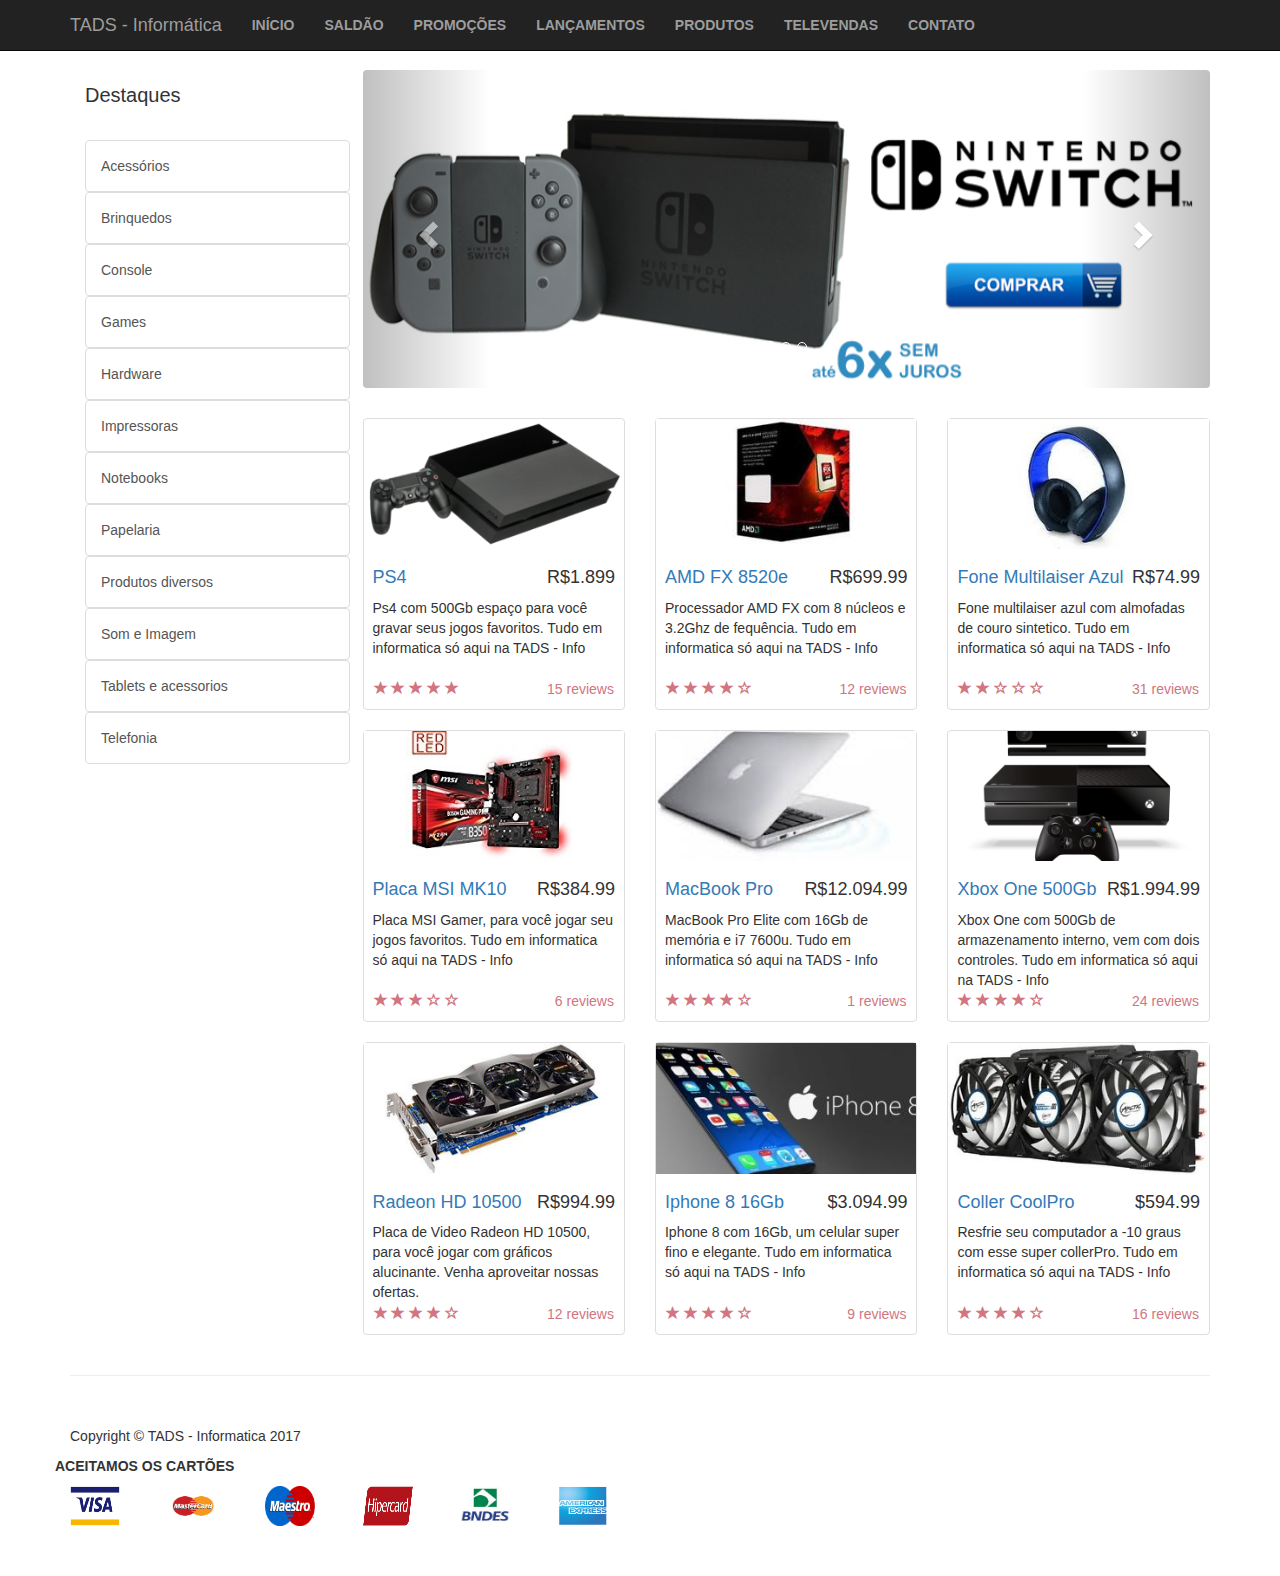
<file: index.html>
<!DOCTYPE html>
<html lang="pt-br">

<head>

    <meta charset="utf-8">
    <meta http-equiv="X-UA-Compatible" content="IE=edge">
    <meta name="viewport" content="width=device-width, initial-scale=1">
    <meta name="description" content="Loja vitual da TADS - Informática.">
    <meta name="author" content="">

    <title>TADS - Informática</title>

    <!-- Bootstrap Core CSS -->
    <link href="css/bootstrap.min.css" rel="stylesheet">

    <!-- Custom CSS -->
    <link href="css/shop-homepage.css" rel="stylesheet">

    <!-- HTML5 Shim and Respond.js IE8 support of HTML5 elements and media queries -->
    <!-- WARNING: Respond.js doesn't work if you view the page via file:// -->
    <!--[if lt IE 9]>
        <script src="https://oss.maxcdn.com/libs/html5shiv/3.7.0/html5shiv.js"></script>
        <script src="https://oss.maxcdn.com/libs/respond.js/1.4.2/respond.min.js"></script>
    <![endif]-->

</head>

<body>

    <!-- Navigation -->
    <nav class="navbar navbar-inverse navbar-fixed-top" role="navigation">
        <div class="container">
            <!-- Brand and toggle get grouped for better mobile display -->
            <div class="navbar-header">
                <button type="button" class="navbar-toggle" data-toggle="collapse" data-target="#bs-example-navbar-collapse-1">
                    <span class="sr-only">Toggle navigation</span>
                    <span class="icon-bar"></span>
                    <span class="icon-bar"></span>
                    <span class="icon-bar"></span>
                </button>
                <a class="navbar-brand" href="#">TADS - Informática</a>
            </div>
            <!-- Collect the nav links, forms, and other content for toggling -->
            <div class="collapse navbar-collapse" id="bs-example-navbar-collapse-1">
                <ul class="nav navbar-nav">
                    <li>
                      <a href="index.html"><b>INÍCIO</b></a>
                    </li>
                    <li>
                      <a href="#"><b>SALDÃO</b></a>
                    </li>
                    <li>
                      <a href="#"><b>PROMOÇÕES</b></a>
                    </li>
                    <li>
                      <a href="#"><b>LANÇAMENTOS</b></a>
                    </li>
                    <li>
                      <a href="#"><b>PRODUTOS</b></a>
                    </li>
                    <li>
                      <a href="televendas.html"><b>TELEVENDAS</b></a>
                    </li>
                    <li>
                      <a href="contato.html"><b>CONTATO</b></a>
                    </li>
                </ul>
            </div>
            <!-- /.navbar-collapse -->
        </div>
        <!-- /.container -->
    </nav>

    <!-- Page Content -->
    <div class="container">

        <div class="row">

            <div class="col-md-3">
                <div class="navbar-header">
                <button type="button" class="navbar-toggle" data-toggle="collapse" data-target="#produto-list">
                  <span class="icon-bar" style="background-color:black"></span>
                  <span class="icon-bar" style="background-color:black"></span>
                  <span class="icon-bar" style="background-color:black"></span>
                </button>
                <span class="navbar-brand lead" style="clear:left;font-size:20px">Destaques</span>
              </div>
                <div class="collapse navbar-collapse" id="produto-list">
                  <ul class="list-group nav navbar-nav" style="list-style-type:none;clear:left  ">
                  <li style="clear:left">
                    <a href="acessorios.html" class="list-group-item" style="display:block;width:265px">Acessórios</a>
                  </li>
                  <li style="clear:left">
                    <a href="#" class="list-group-item" style="display:block;width:265px">Brinquedos</a>
                  </li>
                  <li style="clear:left">
                    <a href="#" class="list-group-item" style="display:block;width:265px">Console</a>
                  </li>
                  <li>
                    <a href="#" class="list-group-item" style="display:block;width:265px">Games</a>
                  </li>
                  <li>
                    <a href="#" class="list-group-item" style="display:block;width:265px">Hardware</a>
                  </li>
                  <li>
                    <a href="#" class="list-group-item" style="display:block;width:265px">Impressoras</a>
                  </li>
                  <li>
                    <a href="#" class="list-group-item" style="display:block;width:265px">Notebooks</a>
                  </li>
                  <li>
                    <a href="#" class="list-group-item" style="display:block;width:265px">Papelaria</a>
                  </li>
                  <li>
                    <a href="#" class="list-group-item" style="display:block;width:265px">Produtos diversos</a>
                  </li>
                  <li>
                    <a href="#" class="list-group-item" style="display:block;width:265px">Som e Imagem</a>
                  </li>
                  <li>
                    <a href="#" class="list-group-item" style="display:block;width:265px">Tablets e acessorios</a>
                  </li>
                  <li>
                    <a href="#" class="list-group-item" style="display:block;width:265px">Telefonia</a>
                  </li>
                  </ul>
                </div>
            </div>

            <div class="col-md-9">

                <div class="row carousel-holder">

                    <div class="col-md-12">
                        <div id="carousel-example-generic" class="carousel slide" data-ride="carousel">
                            <ol class="carousel-indicators">
                                <li data-target="#carousel-example-generic" data-slide-to="0" class="active"></li>
                                <li data-target="#carousel-example-generic" data-slide-to="1"></li>
                                <li data-target="#carousel-example-generic" data-slide-to="2"></li>
                            </ol>
                            <div class="carousel-inner">
                                <div class="item active">
                                    <img class="slide-image" src="./imagens/produtos/nintendo.png" alt="">
                                </div>
                                <div class="item">
                                    <img class="slide-image" src="./imagens/produtos/impressora.jpg" alt="">
                                </div>
                                <div class="item">
                                    <img class="slide-image" src="./imagens/produtos/computadores.jpg" alt="">
                                </div>
                            </div>
                            <a class="left carousel-control" href="#carousel-example-generic" data-slide="prev">
                                <span class="glyphicon glyphicon-chevron-left"></span>
                            </a>
                            <a class="right carousel-control" href="#carousel-example-generic" data-slide="next">
                                <span class="glyphicon glyphicon-chevron-right"></span>
                            </a>
                        </div>
                    </div>

                </div>

                <div class="row">

                    <div class="col-sm-4 col-lg-4 col-md-4">
                        <div class="thumbnail">
                            <img src="./imagens/produtos/ps4.png" alt="">
                            <div class="caption">
                                <h4 class="pull-right">R$1.899</h4>
                                <h4><a href="#">PS4</a>
                                </h4>
                                <p>Ps4 com 500Gb espaço para você gravar seus jogos favoritos. Tudo em informatica só aqui na TADS - Info</p>
                            </div>
                            <div class="ratings">
                                <p class="pull-right">15 reviews</p>
                                <p>
                                    <span class="glyphicon glyphicon-star"></span>
                                    <span class="glyphicon glyphicon-star"></span>
                                    <span class="glyphicon glyphicon-star"></span>
                                    <span class="glyphicon glyphicon-star"></span>
                                    <span class="glyphicon glyphicon-star"></span>
                                </p>
                            </div>
                        </div>
                    </div>

                    <div class="col-sm-4 col-lg-4 col-md-4">
                        <div class="thumbnail">
                            <img src="./imagens/produtos/amd.JPG" alt="">
                            <div class="caption">
                                <h4 class="pull-right">R$699.99</h4>
                                <h4><a href="#">AMD FX 8520e</a>
                                </h4>
                                <p>Processador AMD FX com 8 núcleos e 3.2Ghz de fequência. Tudo em informatica só aqui na TADS - Info</p>
                            </div>
                            <div class="ratings">
                                <p class="pull-right">12 reviews</p>
                                <p>
                                    <span class="glyphicon glyphicon-star"></span>
                                    <span class="glyphicon glyphicon-star"></span>
                                    <span class="glyphicon glyphicon-star"></span>
                                    <span class="glyphicon glyphicon-star"></span>
                                    <span class="glyphicon glyphicon-star-empty"></span>
                                </p>
                            </div>
                        </div>
                    </div>

                    <div class="col-sm-4 col-lg-4 col-md-4">
                        <div class="thumbnail">
                            <img src="./imagens/produtos/fone.jpg" alt="">
                            <div class="caption">
                                <h4 class="pull-right">R$74.99</h4>
                                <h4><a href="#">Fone Multilaiser Azul</a>
                                </h4>
                                <p>Fone multilaiser azul com almofadas de couro sintetico. Tudo em informatica só aqui na TADS - Info</p>
                            </div>
                            <div class="ratings">
                                <p class="pull-right">31 reviews</p>
                                <p>
                                    <span class="glyphicon glyphicon-star"></span>
                                    <span class="glyphicon glyphicon-star"></span>
                                    <span class="glyphicon glyphicon-star-empty"></span>
                                    <span class="glyphicon glyphicon-star-empty"></span>
                                    <span class="glyphicon glyphicon-star-empty"></span>
                                </p>
                            </div>
                        </div>
                    </div>

                    <div class="col-sm-4 col-lg-4 col-md-4">
                        <div class="thumbnail">
                            <img src="./imagens/produtos/placamsi.jpg" alt="">
                            <div class="caption">
                                <h4 class="pull-right">R$384.99</h4>
                                <h4><a href="#">Placa MSI MK10</a>
                                </h4>
                                <p>Placa MSI Gamer, para você jogar seu jogos favoritos. Tudo em informatica só aqui na TADS - Info</p>
                            </div>
                            <div class="ratings">
                                <p class="pull-right">6 reviews</p>
                                <p>
                                    <span class="glyphicon glyphicon-star"></span>
                                    <span class="glyphicon glyphicon-star"></span>
                                    <span class="glyphicon glyphicon-star"></span>
                                    <span class="glyphicon glyphicon-star-empty"></span>
                                    <span class="glyphicon glyphicon-star-empty"></span>
                                </p>
                            </div>
                        </div>
                    </div>

                    <div class="col-sm-4 col-lg-4 col-md-4">
                        <div class="thumbnail">
                            <img src="./imagens/produtos/mac.jpg" alt="">
                            <div class="caption">
                                <h4 class="pull-right">R$12.094.99</h4>
                                <h4><a href="#">MacBook Pro</a>
                                </h4>
                                <p> MacBook Pro Elite com 16Gb de memória e i7 7600u. Tudo em informatica só aqui na TADS - Info</p>
                            </div>
                            <div class="ratings">
                                <p class="pull-right">1 reviews</p>
                                <p>
                                    <span class="glyphicon glyphicon-star"></span>
                                    <span class="glyphicon glyphicon-star"></span>
                                    <span class="glyphicon glyphicon-star"></span>
                                    <span class="glyphicon glyphicon-star"></span>
                                    <span class="glyphicon glyphicon-star-empty"></span>
                                </p>
                            </div>
                        </div>
                    </div>
                    <div class="col-sm-4 col-lg-4 col-md-4">
                        <div class="thumbnail">
                            <img src="./imagens/produtos/xbox.png" alt="">
                            <div class="caption">
                                <h4 class="pull-right">R$1.994.99</h4>
                                <h4><a href="#">Xbox One 500Gb</a>
                                </h4>
                                <p>Xbox One com 500Gb de armazenamento interno, vem com dois controles. Tudo em informatica só aqui na TADS - Info</p>
                            </div>
                            <div class="ratings">
                                <p class="pull-right">24 reviews</p>
                                <p>
                                    <span class="glyphicon glyphicon-star"></span>
                                    <span class="glyphicon glyphicon-star"></span>
                                    <span class="glyphicon glyphicon-star"></span>
                                    <span class="glyphicon glyphicon-star"></span>
                                    <span class="glyphicon glyphicon-star-empty"></span>
                                </p>
                            </div>
                        </div>
                    </div>
                    <div class="col-sm-4 col-lg-4 col-md-4">
                        <div class="thumbnail">
                            <img src="./imagens/produtos/radeon.JPG" alt="">
                            <div class="caption">
                                <h4 class="pull-right">R$994.99</h4>
                                <h4><a href="#">Radeon HD 10500</a>
                                </h4>
                                <p>Placa de Video Radeon HD 10500, para você jogar com gráficos alucinante. Venha aproveitar nossas ofertas.</p>
                            </div>
                            <div class="ratings">
                                <p class="pull-right">12 reviews</p>
                                <p>
                                    <span class="glyphicon glyphicon-star"></span>
                                    <span class="glyphicon glyphicon-star"></span>
                                    <span class="glyphicon glyphicon-star"></span>
                                    <span class="glyphicon glyphicon-star"></span>
                                    <span class="glyphicon glyphicon-star-empty"></span>
                                </p>
                            </div>
                        </div>
                    </div>
                    <div class="col-sm-4 col-lg-4 col-md-4">
                        <div class="thumbnail">
                            <img src="./imagens/produtos/iphone8.jpg" alt="">
                            <div class="caption">
                                <h4 class="pull-right">$3.094.99</h4>
                                <h4><a href="#">Iphone 8 16Gb</a>
                                </h4>
                                <p>Iphone 8 com 16Gb, um celular super fino e elegante. Tudo em informatica só aqui na TADS - Info</p>
                            </div>
                            <div class="ratings">
                                <p class="pull-right">9 reviews</p>
                                <p>
                                    <span class="glyphicon glyphicon-star"></span>
                                    <span class="glyphicon glyphicon-star"></span>
                                    <span class="glyphicon glyphicon-star"></span>
                                    <span class="glyphicon glyphicon-star"></span>
                                    <span class="glyphicon glyphicon-star-empty"></span>
                                </p>
                            </div>
                        </div>
                    </div>
                    <div class="col-sm-4 col-lg-4 col-md-4">
                        <div class="thumbnail">
                            <img src="./imagens/produtos/fan.jpg" alt="">
                            <div class="caption">
                                <h4 class="pull-right">$594.99</h4>
                                <h4><a href="#">Coller CoolPro</a>
                                </h4>
                                <p>Resfrie seu computador a -10 graus com esse super collerPro. Tudo em informatica só aqui na TADS - Info</p>
                            </div>
                            <div class="ratings">
                                <p class="pull-right">16 reviews</p>
                                <p>
                                    <span class="glyphicon glyphicon-star"></span>
                                    <span class="glyphicon glyphicon-star"></span>
                                    <span class="glyphicon glyphicon-star"></span>
                                    <span class="glyphicon glyphicon-star"></span>
                                    <span class="glyphicon glyphicon-star-empty"></span>
                                </p>
                            </div>
                        </div>
                    </div>
                </div>

            </div>

        </div>

    </div>
    <!-- /.container -->

    <div class="container">

        <hr>

        <!-- Footer -->
        <footer>
            <div class="row">
                <div class="col-lg-12">
                    <p>Copyright &copy; TADS - Informatica 2017</p>
                </div>
                <div class="row">
                  <div class="col-md-5">
                   <p><b>ACEITAMOS OS CARTÕES</b></p>
                  </div>
                </div>
                <div class="row" style="margin:auto;width:100%">
                  <div class="col-md-1">
                     <img src="imagens/logos/visa.jpg" height="40px" width="50px"></div>
                  <div class="col-md-1">
                     <img src="imagens/logos/mastercard.jpg" height="40px" width="50px"></div>
                  <div class="col-md-1">
                     <img src="imagens/logos/maestro.png" height="40px" width="50px"></div>
                  <div class="col-md-1">
                     <img src="imagens/logos/hipercard.png" height="40px" width="50px"></div>
                  <div class="col-md-1">
                     <img src="imagens/logos/bndes.jpg" height="40px" width="50px"></div>
                  <div class="col-md-1">
                     <img src="imagens/logos/americanexpress.png" height="40px" width="50px"></div>
                </div>
            </div>
        </footer>

    </div>
    <!-- /.container -->

    <!-- jQuery -->
    <script src="js/jquery.js"></script>

    <!-- Bootstrap Core JavaScript -->
    <script src="js/bootstrap.min.js"></script>

</body>

</html>
</file>
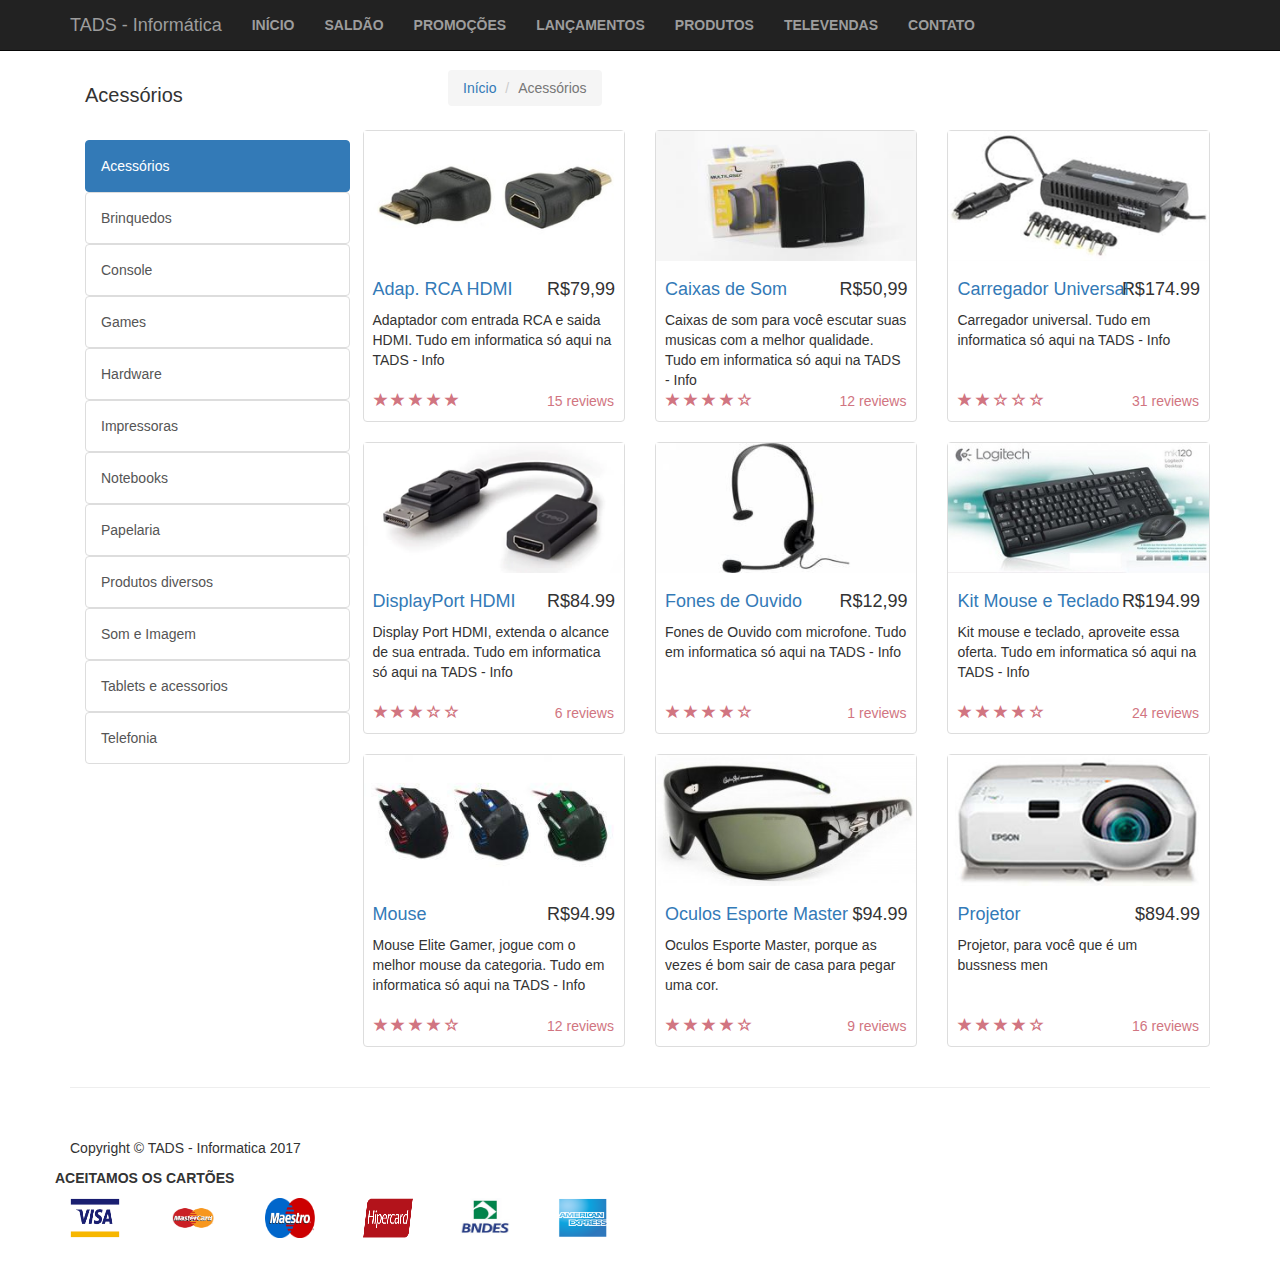
<file: acessorios.html>
<!DOCTYPE html>
<html lang="pt-br">

<head>

    <meta charset="utf-8">
    <meta http-equiv="X-UA-Compatible" content="IE=edge">
    <meta name="viewport" content="width=device-width, initial-scale=1">
    <meta name="description" content="Loja vitual da TADS - Informática.">
    <meta name="author" content="">

    <title>TADS - Informática</title>

    <!-- Bootstrap Core CSS -->
    <link href="css/bootstrap.min.css" rel="stylesheet">

    <!-- Custom CSS -->
    <link href="css/shop-homepage.css" rel="stylesheet">

    <!-- HTML5 Shim and Respond.js IE8 support of HTML5 elements and media queries -->
    <!-- WARNING: Respond.js doesn't work if you view the page via file:// -->
    <!--[if lt IE 9]>
        <script src="https://oss.maxcdn.com/libs/html5shiv/3.7.0/html5shiv.js"></script>
        <script src="https://oss.maxcdn.com/libs/respond.js/1.4.2/respond.min.js"></script>
    <![endif]-->

</head>

<body>

    <!-- Navigation -->
    <nav class="navbar navbar-inverse navbar-fixed-top" role="navigation">
        <div class="container">
            <!-- Brand and toggle get grouped for better mobile display -->
            <div class="navbar-header">
                <button type="button" class="navbar-toggle" data-toggle="collapse" data-target="#bs-example-navbar-collapse-1">
                    <span class="sr-only">Toggle navigation</span>
                    <span class="icon-bar"></span>
                    <span class="icon-bar"></span>
                    <span class="icon-bar"></span>
                </button>
                <a class="navbar-brand" href="#">TADS - Informática</a>
            </div>
            <!-- Collect the nav links, forms, and other content for toggling -->
            <div class="collapse navbar-collapse" id="bs-example-navbar-collapse-1">
                <ul class="nav navbar-nav">
                    <li>
                      <a href="index.html"><b>INÍCIO</b></a>
                    </li>
                    <li>
                      <a href="#"><b>SALDÃO</b></a>
                    </li>
                    <li>
                      <a href="#"><b>PROMOÇÕES</b></a>
                    </li>
                    <li>
                      <a href="#"><b>LANÇAMENTOS</b></a>
                    </li>
                    <li>
                      <a href="#"><b>PRODUTOS</b></a>
                    </li>
                    <li>
                      <a href="televendas.html"><b>TELEVENDAS</b></a>
                    </li>
                    <li>
                      <a href="contato.html"><b>CONTATO</b></a>
                    </li>
                </ul>
            </div>
            <!-- /.navbar-collapse -->
        </div>
        <!-- /.container -->
    </nav>

    <!-- Page Content -->
    <div class="container">
        <div class="row">

            <div class="col-md-3">
                <div class="navbar-header">
                <button type="button" class="navbar-toggle" data-toggle="collapse" data-target="#produto-list">
                  <span class="icon-bar" style="background-color:black"></span>
                  <span class="icon-bar" style="background-color:black"></span>
                  <span class="icon-bar" style="background-color:black"></span>
                </button>
                <span class="navbar-brand lead" style="clear:left;font-size:20px">Acessórios</span>
              </div>
                <div class="collapse navbar-collapse" id="produto-list">
                  <ul class="list-group nav navbar-nav" style="list-style-type:none;clear:left  ">
                  <li style="clear:left">
                    <a href="#" class="list-group-item active" style="display:block;width:265px">Acessórios</a>
                  </li>
                  <li style="clear:left">
                    <a href="#" class="list-group-item" style="display:block;width:265px">Brinquedos</a>
                  </li>
                  <li style="clear:left">
                    <a href="#" class="list-group-item" style="display:block;width:265px">Console</a>
                  </li>
                  <li>
                    <a href="#" class="list-group-item" style="display:block;width:265px">Games</a>
                  </li>
                  <li>
                    <a href="#" class="list-group-item" style="display:block;width:265px">Hardware</a>
                  </li>
                  <li>
                    <a href="#" class="list-group-item" style="display:block;width:265px">Impressoras</a>
                  </li>
                  <li>
                    <a href="#" class="list-group-item" style="display:block;width:265px">Notebooks</a>
                  </li>
                  <li>
                    <a href="#" class="list-group-item" style="display:block;width:265px">Papelaria</a>
                  </li>
                  <li>
                    <a href="#" class="list-group-item" style="display:block;width:265px">Produtos diversos</a>
                  </li>
                  <li>
                    <a href="#" class="list-group-item" style="display:block;width:265px">Som e Imagem</a>
                  </li>
                  <li>
                    <a href="#" class="list-group-item" style="display:block;width:265px">Tablets e acessorios</a>
                  </li>
                  <li>
                    <a href="#" class="list-group-item" style="display:block;width:265px">Telefonia</a>
                  </li>
                  </ul>
                </div>
            </div>
            <ol class="breadcrumb" style="position: absolute; left: 35%;">
              <li><a href="index.html">Início</a></li>
              <li class="active">Acessórios</li>
            </ol>
            <div class="col-md-9" style="margin-top:60px">

                <div class="row">

                    <div class="col-sm-4 col-lg-4 col-md-4">
                        <div class="thumbnail">
                            <img src="./imagens/produtos/adaptadorcahdmi.jpg" alt="">
                            <div class="caption">
                                <h4 class="pull-right">R$79,99</h4>
                                <h4><a href="#">Adap. RCA HDMI</a>
                                </h4>
                                <p> Adaptador com entrada RCA e saida HDMI. Tudo em informatica só aqui na TADS - Info</p>
                            </div>
                            <div class="ratings">
                                <p class="pull-right">15 reviews</p>
                                <p>
                                    <span class="glyphicon glyphicon-star"></span>
                                    <span class="glyphicon glyphicon-star"></span>
                                    <span class="glyphicon glyphicon-star"></span>
                                    <span class="glyphicon glyphicon-star"></span>
                                    <span class="glyphicon glyphicon-star"></span>
                                </p>
                            </div>
                        </div>
                    </div>

                    <div class="col-sm-4 col-lg-4 col-md-4">
                        <div class="thumbnail">
                            <img src="./imagens/produtos/caixasdesom.jpg" alt="">
                            <div class="caption">
                                <h4 class="pull-right">R$50,99</h4>
                                <h4><a href="#">Caixas de Som</a>
                                </h4>
                                <p>Caixas de som para você escutar suas musicas com a melhor qualidade. Tudo em informatica só aqui na TADS - Info</p>
                            </div>
                            <div class="ratings">
                                <p class="pull-right">12 reviews</p>
                                <p>
                                    <span class="glyphicon glyphicon-star"></span>
                                    <span class="glyphicon glyphicon-star"></span>
                                    <span class="glyphicon glyphicon-star"></span>
                                    <span class="glyphicon glyphicon-star"></span>
                                    <span class="glyphicon glyphicon-star-empty"></span>
                                </p>
                            </div>
                        </div>
                    </div>

                    <div class="col-sm-4 col-lg-4 col-md-4">
                        <div class="thumbnail">
                            <img src="./imagens/produtos/carregador.jpeg" alt="">
                            <div class="caption">
                                <h4 class="pull-right">R$174.99</h4>
                                <h4><a href="#">Carregador Universal</a>
                                </h4>
                                <p>Carregador universal. Tudo em informatica só aqui na TADS - Info</p>
                            </div>
                            <div class="ratings">
                                <p class="pull-right">31 reviews</p>
                                <p>
                                    <span class="glyphicon glyphicon-star"></span>
                                    <span class="glyphicon glyphicon-star"></span>
                                    <span class="glyphicon glyphicon-star-empty"></span>
                                    <span class="glyphicon glyphicon-star-empty"></span>
                                    <span class="glyphicon glyphicon-star-empty"></span>
                                </p>
                            </div>
                        </div>
                    </div>

                    <div class="col-sm-4 col-lg-4 col-md-4">
                        <div class="thumbnail">
                            <img src="./imagens/produtos/displayport.jpg" alt="">
                            <div class="caption">
                                <h4 class="pull-right">R$84.99</h4>
                                <h4><a href="#">DisplayPort HDMI</a>
                                </h4>
                                <p>Display Port HDMI, extenda o alcance de sua entrada. Tudo em informatica só aqui na TADS - Info </p>
                            </div>
                            <div class="ratings">
                                <p class="pull-right">6 reviews</p>
                                <p>
                                    <span class="glyphicon glyphicon-star"></span>
                                    <span class="glyphicon glyphicon-star"></span>
                                    <span class="glyphicon glyphicon-star"></span>
                                    <span class="glyphicon glyphicon-star-empty"></span>
                                    <span class="glyphicon glyphicon-star-empty"></span>
                                </p>
                            </div>
                        </div>
                    </div>

                    <div class="col-sm-4 col-lg-4 col-md-4">
                        <div class="thumbnail">
                            <img src="./imagens/produtos/fonesdeouvido.jpg" alt="">
                            <div class="caption">
                                <h4 class="pull-right">R$12,99</h4>
                                <h4><a href="#">Fones de Ouvido</a>
                                </h4>
                                <p>Fones de Ouvido com microfone. Tudo em informatica só aqui na TADS - Info</p>
                            </div>
                            <div class="ratings">
                                <p class="pull-right">1 reviews</p>
                                <p>
                                    <span class="glyphicon glyphicon-star"></span>
                                    <span class="glyphicon glyphicon-star"></span>
                                    <span class="glyphicon glyphicon-star"></span>
                                    <span class="glyphicon glyphicon-star"></span>
                                    <span class="glyphicon glyphicon-star-empty"></span>
                                </p>
                            </div>
                        </div>
                    </div>
                    <div class="col-sm-4 col-lg-4 col-md-4">
                        <div class="thumbnail">
                            <img src="./imagens/produtos/kitmouse.jpg" alt="">
                            <div class="caption">
                                <h4 class="pull-right">R$194.99</h4>
                                <h4><a href="#">Kit Mouse e Teclado</a>
                                </h4>
                                <p>Kit mouse e teclado, aproveite essa oferta. Tudo em informatica só aqui na TADS - Info</p>
                            </div>
                            <div class="ratings">
                                <p class="pull-right">24 reviews</p>
                                <p>
                                    <span class="glyphicon glyphicon-star"></span>
                                    <span class="glyphicon glyphicon-star"></span>
                                    <span class="glyphicon glyphicon-star"></span>
                                    <span class="glyphicon glyphicon-star"></span>
                                    <span class="glyphicon glyphicon-star-empty"></span>
                                </p>
                            </div>
                        </div>
                    </div>
                    <div class="col-sm-4 col-lg-4 col-md-4">
                        <div class="thumbnail">
                            <img src="./imagens/produtos/mouse.png" alt="">
                            <div class="caption">
                                <h4 class="pull-right">R$94.99</h4>
                                <h4><a href="#">Mouse</a>
                                </h4>
                                <p>Mouse Elite Gamer, jogue com o melhor mouse da categoria. Tudo em informatica só aqui na TADS - Info</p>
                            </div>
                            <div class="ratings">
                                <p class="pull-right">12 reviews</p>
                                <p>
                                    <span class="glyphicon glyphicon-star"></span>
                                    <span class="glyphicon glyphicon-star"></span>
                                    <span class="glyphicon glyphicon-star"></span>
                                    <span class="glyphicon glyphicon-star"></span>
                                    <span class="glyphicon glyphicon-star-empty"></span>
                                </p>
                            </div>
                        </div>
                    </div>
                    <div class="col-sm-4 col-lg-4 col-md-4">
                        <div class="thumbnail">
                            <img src="./imagens/produtos/oculos.jpg" alt="">
                            <div class="caption">
                                <h4 class="pull-right">$94.99</h4>
                                <h4><a href="#">Oculos Esporte Master</a>
                                </h4>
                                <p>Oculos Esporte Master, porque as vezes é bom sair de casa para pegar uma cor.</p>
                            </div>
                            <div class="ratings">
                                <p class="pull-right">9 reviews</p>
                                <p>
                                    <span class="glyphicon glyphicon-star"></span>
                                    <span class="glyphicon glyphicon-star"></span>
                                    <span class="glyphicon glyphicon-star"></span>
                                    <span class="glyphicon glyphicon-star"></span>
                                    <span class="glyphicon glyphicon-star-empty"></span>
                                </p>
                            </div>
                        </div>
                    </div>
                    <div class="col-sm-4 col-lg-4 col-md-4">
                        <div class="thumbnail">
                            <img src="./imagens/produtos/projetor.jpg" alt="">
                            <div class="caption">
                                <h4 class="pull-right">$894.99</h4>
                                <h4><a href="#">Projetor</a>
                                </h4>
                                <p>Projetor, para você que é um bussness men</p>
                            </div>
                            <div class="ratings">
                                <p class="pull-right">16 reviews</p>
                                <p>
                                    <span class="glyphicon glyphicon-star"></span>
                                    <span class="glyphicon glyphicon-star"></span>
                                    <span class="glyphicon glyphicon-star"></span>
                                    <span class="glyphicon glyphicon-star"></span>
                                    <span class="glyphicon glyphicon-star-empty"></span>
                                </p>
                            </div>
                        </div>
                    </div>
                </div>

            </div>

        </div>

    </div>
    <!-- /.container -->

    <div class="container">

        <hr>

        <!-- Footer -->
        <footer>
            <div class="row">
                <div class="col-lg-12">
                    <p>Copyright &copy; TADS - Informatica 2017</p>
                </div>
                <div class="row">
                  <div class="col-md-5">
                   <p><b>ACEITAMOS OS CARTÕES</b></p>
                  </div>
                </div>
                <div class="row" style="margin:auto;width:100%">
                  <div class="col-md-1">
                     <img src="imagens/logos/visa.jpg" height="40px" width="50px"></div>
                  <div class="col-md-1">
                     <img src="imagens/logos/mastercard.jpg" height="40px" width="50px"></div>
                  <div class="col-md-1">
                     <img src="imagens/logos/maestro.png" height="40px" width="50px"></div>
                  <div class="col-md-1">
                     <img src="imagens/logos/hipercard.png" height="40px" width="50px"></div>
                  <div class="col-md-1">
                     <img src="imagens/logos/bndes.jpg" height="40px" width="50px"></div>
                  <div class="col-md-1">
                     <img src="imagens/logos/americanexpress.png" height="40px" width="50px"></div>
                </div>
            </div>
        </footer>

    </div>
    <!-- /.container -->

    <!-- jQuery -->
    <script src="js/jquery.js"></script>

    <!-- Bootstrap Core JavaScript -->
    <script src="js/bootstrap.min.js"></script>

</body>

</html>
</file>
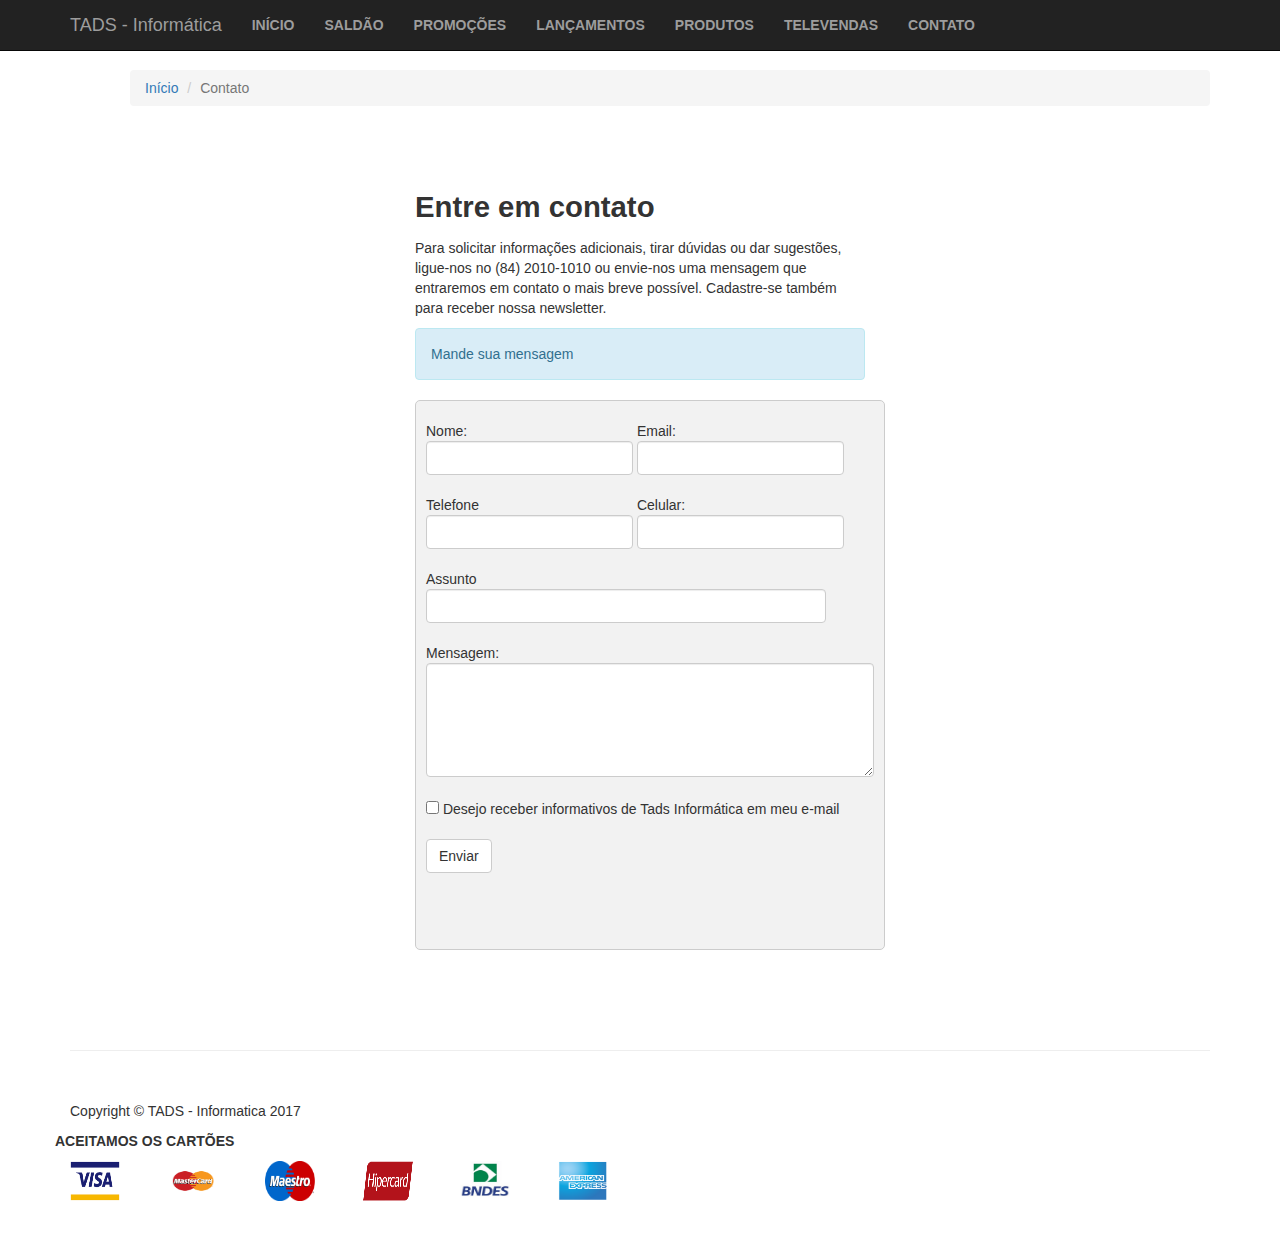
<file: contato.html>
<!DOCTYPE html>
<html lang="pt-br">

<head>

    <meta charset="utf-8">
    <meta http-equiv="X-UA-Compatible" content="IE=edge">
    <meta name="viewport" content="width=device-width, initial-scale=1">
    <meta name="description" content="Loja vitual da TADS - Informática.">
    <meta name="author" content="">

    <title>TADS - Informática</title>

    <!-- Bootstrap Core CSS -->
    <link href="css/bootstrap.min.css" rel="stylesheet">

    <!-- Custom CSS -->
    <link href="css/shop-homepage.css" rel="stylesheet">
    <!-- Script criado -->
    <script src="js/script.js"></script>

    <!-- HTML5 Shim and Respond.js IE8 support of HTML5 elements and media queries -->
    <!-- WARNING: Respond.js doesn't work if you view the page via file:// -->
    <!--[if lt IE 9]>
        <script src="https://oss.maxcdn.com/libs/html5shiv/3.7.0/html5shiv.js"></script>
        <script src="https://oss.maxcdn.com/libs/respond.js/1.4.2/respond.min.js"></script>
    <![endif]-->

</head>

<body>

    <!-- Navigation -->
    <nav class="navbar navbar-inverse navbar-fixed-top" role="navigation">
        <div class="container">
            <!-- Brand and toggle get grouped for better mobile display -->
            <div class="navbar-header">
                <button type="button" class="navbar-toggle" data-toggle="collapse" data-target="#bs-example-navbar-collapse-1">
                    <span class="sr-only">Toggle navigation</span>
                    <span class="icon-bar"></span>
                    <span class="icon-bar"></span>
                    <span class="icon-bar"></span>
                </button>
                <a class="navbar-brand" href="#">TADS - Informática</a>
            </div>
            <!-- Collect the nav links, forms, and other content for toggling -->
            <div class="collapse navbar-collapse" id="bs-example-navbar-collapse-1">
                <ul class="nav navbar-nav">
                    <li>
                      <a href="index.html"><b>INÍCIO</b></a>
                    </li>
                    <li>
                      <a href="#"><b>SALDÃO</b></a>
                    </li>
                    <li>
                      <a href="#"><b>PROMOÇÕES</b></a>
                    </li>
                    <li>
                      <a href="#"><b>LANÇAMENTOS</b></a>
                    </li>
                    <li>
                      <a href="#"><b>PRODUTOS</b></a>
                    </li>
                    <li>
                      <a href="televendas.html"><b>TELEVENDAS</b></a>
                    </li>
                    <li>
                      <a href="contato.html"><b>CONTATO</b></a>
                    </li>
                </ul>
            </div>
            <!-- /.navbar-collapse -->
        </div>
        <!-- /.container -->
    </nav>

    <!-- Page Content -->
    <div class="container">

      <ol class="breadcrumb" style="margin-left: 60px;">
        <li><a href="index.html">Início</a></li>
        <li class="active">Contato</li>
      </ol>
        <div class="row">

            <div class="col-md-12" style="margin-top:60px">
              <div style="width: 450px;margin-left:auto;margin-right:auto">
                 <p style="font-size: 22pt;"><b>Entre em contato</b></p>
                 <p>Para solicitar informações adicionais, tirar dúvidas ou dar sugestões, ligue-nos no (84) 2010-1010 ou envie-nos uma mensagem que entraremos em contato o mais breve possível. Cadastre-se também para receber nossa newsletter.</p>
                 <div class="alert alert-info" role="alert">
                   Mande sua mensagem
                 </div>
                 <div style="height: 550px; width: 470px; background-color: #f2f2f2; border-radius: 5px; border-width: 1px; border-style: solid; border-color: #cccccc";>
                     <div style="margin-top:10px;padding:10px">
                 <form name="contato" class="form-inline" onsubmit="validateForm()">
                 <div class="form-group">
                     Nome:<br>
                     <input type="text" class="form-control" name="nome">
                 </div>
                 <div class="form-group">
                     Email:<br>
                     <input type="email" class="form-control" name="email">
                 </div></form><br>
                 <form class="form-inline">
                 <div class="form-group">
                     Telefone<br>
                     <input type="text" class="form-control" name="telefone">
                 </div>
                 <div class="form-group">
                     Celular:<br>
                     <input type="text" class="form-control" name="celular">
                 </div></form><br>
                 Assunto<br>
                 <input type="text" class="form-control" style="width: 400px;">
                 <br>
                 <div class="form-group">
                     Mensagem:<br>
                     <textarea class="form-control" rows="5"></textarea><br>
                     <input type="checkbox" id="inlineCheckbox1" value="option1"> Desejo receber informativos de Tads Informática em meu e-mail <br><br>
                     <input class="btn btn-default" type="submit" value="Enviar">
                 </div>
                 </div>
                 </div>
            </div>

        </div>

    </div>
  </div>
    <!-- /.container -->

    <div class="container" style="margin-top:80px">

        <hr>

        <!-- Footer -->
        <footer>
            <div class="row">
                <div class="col-lg-12">
                    <p>Copyright &copy; TADS - Informatica 2017</p>
                </div>
                <div class="row">
                  <div class="col-md-5">
                   <p><b>ACEITAMOS OS CARTÕES</b></p>
                  </div>
                </div>
                <div class="row" style="margin:auto;width:100%">
                  <div class="col-md-1">
                     <img src="imagens/logos/visa.jpg" height="40px" width="50px"></div>
                  <div class="col-md-1">
                     <img src="imagens/logos/mastercard.jpg" height="40px" width="50px"></div>
                  <div class="col-md-1">
                     <img src="imagens/logos/maestro.png" height="40px" width="50px"></div>
                  <div class="col-md-1">
                     <img src="imagens/logos/hipercard.png" height="40px" width="50px"></div>
                  <div class="col-md-1">
                     <img src="imagens/logos/bndes.jpg" height="40px" width="50px"></div>
                  <div class="col-md-1">
                     <img src="imagens/logos/americanexpress.png" height="40px" width="50px"></div>
                </div>
            </div>
        </footer>

    </div>
    <!-- /.container -->
    <div class="alert alert-success" id="sucesso" style="display:none;position:fixed;top:10%;left:40%">
      <strong>Pronto!</strong> Seus dados foram enviados com sucesso.
    </div>
    <div class="alert alert-warning" id="aviso" style="display:none;position:fixed;top:10%;left:40%">
      <strong>Atenção!</strong> Nenhum dos campos pode ficar vazio.>
    </div>

    <!-- jQuery -->
    <script src="js/jquery.js"></script>

    <!-- Bootstrap Core JavaScript -->
    <script src="js/bootstrap.min.js"></script>

</body>

</html>
</file>
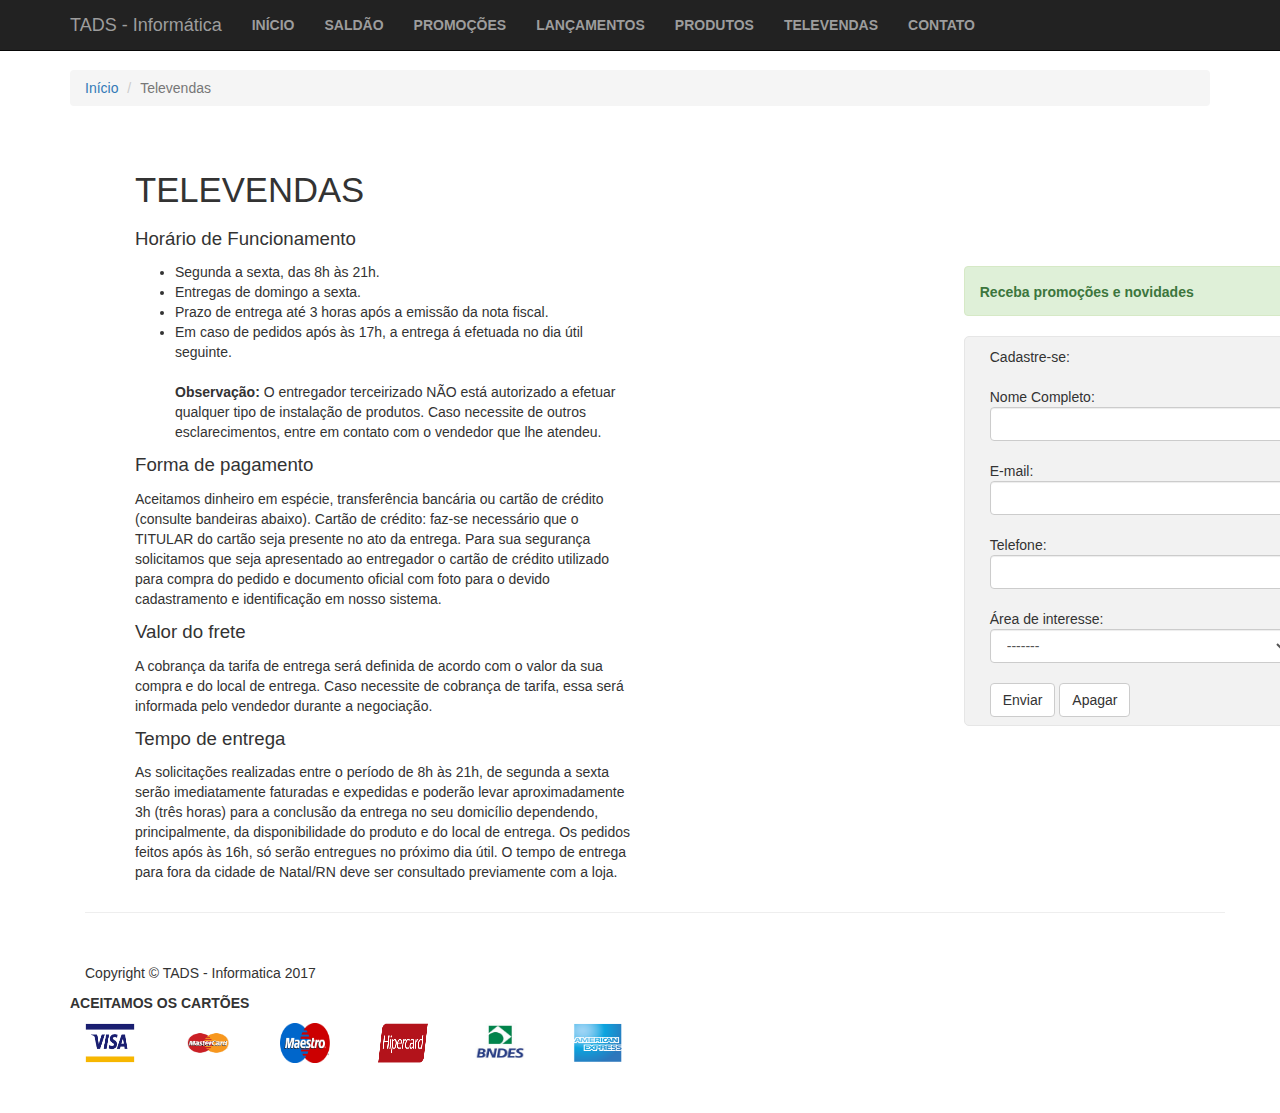
<file: televendas.html>
<!DOCTYPE html>
<html lang="pt-br">

<head>

    <meta charset="utf-8">
    <meta http-equiv="X-UA-Compatible" content="IE=edge">
    <meta name="viewport" content="width=device-width, initial-scale=1">
    <meta name="description" content="Loja vitual da TADS - Informática.">
    <meta name="author" content="">

    <title>TADS - Informática</title>

    <!-- Bootstrap Core CSS -->
    <link href="css/bootstrap.min.css" rel="stylesheet">

    <!-- Custom CSS -->
    <link href="css/shop-homepage.css" rel="stylesheet">

    <!-- HTML5 Shim and Respond.js IE8 support of HTML5 elements and media queries -->
    <!-- WARNING: Respond.js doesn't work if you view the page via file:// -->
    <!--[if lt IE 9]>
        <script src="https://oss.maxcdn.com/libs/html5shiv/3.7.0/html5shiv.js"></script>
        <script src="https://oss.maxcdn.com/libs/respond.js/1.4.2/respond.min.js"></script>
    <![endif]-->

</head>

<body>

    <!-- Navigation -->
    <nav class="navbar navbar-inverse navbar-fixed-top" role="navigation">
        <div class="container">
            <!-- Brand and toggle get grouped for better mobile display -->
            <div class="navbar-header">
                <button type="button" class="navbar-toggle" data-toggle="collapse" data-target="#bs-example-navbar-collapse-1">
                    <span class="sr-only">Toggle navigation</span>
                    <span class="icon-bar"></span>
                    <span class="icon-bar"></span>
                    <span class="icon-bar"></span>
                </button>
                <a class="navbar-brand" href="#">TADS - Informática</a>
            </div>
            <!-- Collect the nav links, forms, and other content for toggling -->
            <div class="collapse navbar-collapse" id="bs-example-navbar-collapse-1">
                <ul class="nav navbar-nav">
                    <li>
                      <a href="index.html"><b>INÍCIO</b></a>
                    </li>
                    <li>
                      <a href="#"><b>SALDÃO</b></a>
                    </li>
                    <li>
                      <a href="#"><b>PROMOÇÕES</b></a>
                    </li>
                    <li>
                      <a href="#"><b>LANÇAMENTOS</b></a>
                    </li>
                    <li>
                      <a href="#"><b>PRODUTOS</b></a>
                    </li>
                    <li>
                      <a href="televendas.html"><b>TELEVENDAS</b></a>
                    </li>
                    <li>
                      <a href="contato.html"><b>CONTATO</b></a>
                    </li>
                </ul>
            </div>
            <!-- /.navbar-collapse -->
        </div>
        <!-- /.container -->
    </nav>

    <!-- Page Content -->
    <div class="container">

      <ol class="breadcrumb" style="left: 60px;">
        <li><a href="index.html">Início</a></li>
        <li class="active">Televendas</li>
      </ol>
        <div class="row" style="margin-top:60px;margin-left:50px">
            <div class="col-md-9">
              <p style="font-size:26pt">TELEVENDAS</p>
              <p style="font-size: 14pt">Horário de Funcionamento</p>
              <div style="width:500px;">
                 <p>
                <ul>
                   <li>Segunda a sexta, das 8h às 21h.</li>
                   <li>Entregas de domingo a sexta.</li>
                   <li>Prazo de entrega até 3 horas após a emissão da nota fiscal.</li>
                   <li>Em caso de pedidos após às 17h, a entrega á efetuada no dia útil seguinte.</li> <br>
                   <b>Observação:</b> O entregador terceirizado NÃO está autorizado a efetuar qualquer tipo de instalação de produtos. Caso necessite de outros esclarecimentos, entre em contato com o vendedor que lhe atendeu.
                </ul>
              </p>
            </div>
              <p style="font-size: 14pt">Forma de pagamento</p>
              <p style="width: 500px;">
                Aceitamos dinheiro em espécie, transferência bancária ou cartão de crédito (consulte bandeiras abaixo). Cartão de crédito: faz-se necessário que o TITULAR do cartão seja presente no ato da entrega. Para sua segurança solicitamos que seja apresentado ao entregador o cartão de crédito utilizado para compra do pedido e documento oficial com foto para o devido cadastramento e identificação em nosso sistema.
              </p>
              <p style="font-size: 14pt">Valor do frete</p>
              <p style="width: 500px;">
                  A cobrança da tarifa de entrega será definida de acordo com o valor da sua compra e do local de entrega. Caso necessite de cobrança de tarifa, essa será informada pelo vendedor durante a negociação.
              </p>
              <p style="font-size: 14pt">Tempo de entrega</p>
              <p style="width: 500px">
                  As solicitações realizadas entre o período de 8h às 21h, de segunda a sexta serão imediatamente faturadas e expedidas e poderão levar aproximadamente 3h (três horas) para a conclusão da entrega no seu domicílio dependendo, principalmente, da disponibilidade do produto e do local de entrega. Os pedidos feitos após às 16h, só serão entregues no próximo dia útil. O tempo de entrega para fora da cidade de Natal/RN deve ser consultado previamente com a loja.
              </p>
              </div>
            <div class="col-md-3">
              <div class="alert alert-success" role="alert" style="width: 350px; height: 50px; margin-top:100px"><b>Receba promoções e novidades</b></div>
              <div style="width: 350px; background-color: #f2f2f2; margin-right: 10px;height: 390px;border-style: solid; border-color: #e6e6e6; border-width: 1px; border-radius: 5px;">
                <div style="width: 300px; height: 300px;margin-top: 10px; margin-left: 25px">
                  Cadastre-se:<br><br>
                  Nome Completo:<br>
                <input type="text" class="form-control"><br>
                E-mail:<br>
                <input type="text" class="form-control"><br>
                Telefone:<br>
                <input type="text" class="form-control"><br>
                Área de interesse:<br>
                  <select class="form-control">
                   <option selected>-------</option>
                   <option>Geral</option>
                   <option>Games</option>
                   <option>Smartphones</option>
                   <option>Computadores e Notebooks</option>
                   <option>Tablets</option>
                   <option>Brinquedos</option>
                   <option>Som e Imagem</option>
                   <option>Conectividade</option>
                   <option>Impressoras</option>
                  </select><br>
                  <a class="btn btn-default" href="#" role="button">Enviar</a>
                  <a class="btn btn-default" href="#" role="button">Apagar</a>
                  </div>
              </div>
              <div>
            </div>
        </div>

    </div>
    <!-- /.container -->

    <div class="container">

        <hr>

        <!-- Footer -->
        <footer>
            <div class="row">
                <div class="col-lg-12">
                    <p>Copyright &copy; TADS - Informatica 2017</p>
                </div>
                <div class="row">
                  <div class="col-md-5">
                   <p><b>ACEITAMOS OS CARTÕES</b></p>
                  </div>
                </div>
                <div class="row" style="margin:auto;width:100%">
                  <div class="col-md-1">
                     <img src="imagens/logos/visa.jpg" height="40px" width="50px"></div>
                  <div class="col-md-1">
                     <img src="imagens/logos/mastercard.jpg" height="40px" width="50px"></div>
                  <div class="col-md-1">
                     <img src="imagens/logos/maestro.png" height="40px" width="50px"></div>
                  <div class="col-md-1">
                     <img src="imagens/logos/hipercard.png" height="40px" width="50px"></div>
                  <div class="col-md-1">
                     <img src="imagens/logos/bndes.jpg" height="40px" width="50px"></div>
                  <div class="col-md-1">
                     <img src="imagens/logos/americanexpress.png" height="40px" width="50px"></div>
                </div>
            </div>
        </footer>

    </div>
    <!-- /.container -->

    <!-- jQuery -->
    <script src="js/jquery.js"></script>

    <!-- Bootstrap Core JavaScript -->
    <script src="js/bootstrap.min.js"></script>

</body>

</html>
</file>
<file: css/shop-homepage.css>
/*!
 * Start Bootstrap - Shop Homepage (http://startbootstrap.com/)
 * Copyright 2013-2016 Start Bootstrap
 * Licensed under MIT (https://github.com/BlackrockDigital/startbootstrap/blob/gh-pages/LICENSE)
 */

body {
    padding-top: 70px; /* Required padding for .navbar-fixed-top. Remove if using .navbar-static-top. Change if height of navigation changes. */
}

.slide-image {
    width: 100%;
}

.carousel-holder {
    margin-bottom: 30px;
}

.carousel-control,
.item {
    border-radius: 4px;
}

.caption {
    height: 130px;
    overflow: hidden;
}

.caption h4 {
    white-space: nowrap;
}

.thumbnail img {
    width: 100%;
}

.ratings {
    padding-right: 10px;
    padding-left: 10px;
    color: #d17581;
}

.thumbnail {
    padding: 0;
}

.thumbnail .caption-full {
    padding: 9px;
    color: #333;
}

footer {
    margin: 50px 0;
}
</file>
